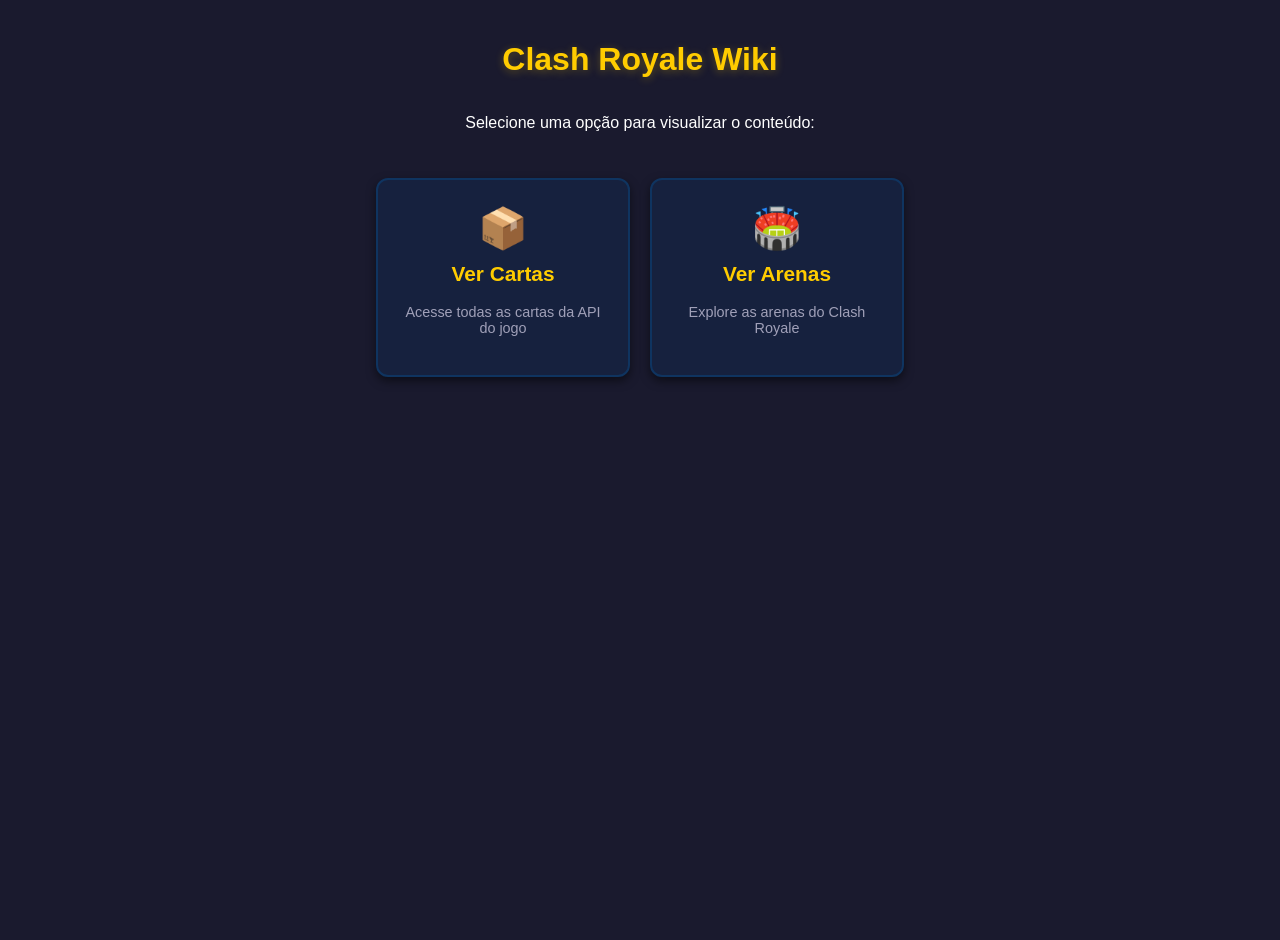
<file: teste clash royale/index.html>
<!DOCTYPE html>
<html lang="pt-BR">
<head>
  <meta charset="UTF-8">
  <meta name="viewport" content="width=device-width, initial-scale=1.0">
  <title>Wiki Clash Royale</title>
  <!-- Importa o CSS de bonita do site -->
  <link rel="stylesheet" href="style.css">
</head>
<body>

  <!-- ================= TELA 1: MENU PRINCIPAL ================= -->
  <div id="tela-menu" class="tela ativa">
    <h1>Clash Royale Wiki</h1>
    <p>Selecione uma opção para visualizar o conteúdo:</p>

    <div class="menu-cards">
      <!-- Card Cartas -->
      <div class="card-menu" onclick="navegarPara('tela-cartas')">
        <div style="font-size: 2.5rem;">📦</div>
        <h2>Ver Cartas</h2>
        <p>Acesse todas as cartas da API do jogo</p>
      </div>

      <!-- Card Arenas -->
      <div class="card-menu" onclick="navegarPara('tela-arenas')">
        <div style="font-size: 2.5rem;">🏟️</div>
        <h2>Ver Arenas</h2>
        <p>Explore as arenas do Clash Royale</p>
      </div>
    </div>
  </div>


  <!-- ================= TELA 2: CARTAS ================= -->
  <div id="tela-cartas" class="tela">
    <h1>Baú de Cartas</h1>
    
    <div class="top-bar">
      <button class="btn-voltar" onclick="navegarPara('tela-menu')">← Voltar ao Menu</button>
      <input type="text" id="input-busca" class="input-busca" placeholder="🔎 Buscar por nome...">
    </div>

    <div id="cartas-container" class="container"></div>
  </div>


  <!-- ================= TELA 3: ARENAS ================= -->
  <div id="tela-arenas" class="tela">
    <h1>Arenas do Clash Royale</h1>

    <div class="top-bar">
      <button class="btn-voltar" onclick="navegarPara('tela-menu')">← Voltar ao Menu</button>
    </div>

    <div id="arenas-container" class="container">
      <p>Carregando Arenas...</p>
    </div>
  </div>

  <!-- Importa o Script com a lógica e os dados -->
  <script src="script.js"></script>
</body>
</html>
</file>
<file: teste clash royale/style.css>
/* ESTILOS GERAIS */
body {
  font-family: Arial, sans-serif;
  background-color: #1a1a2e;
  color: #ffffff;
  text-align: center;
  padding: 20px;
  margin: 0;
  min-height: 100vh;
}

h1 {
  color: #ffcc00;
  text-shadow: 0 2px 8px rgba(255, 204, 0, 0.3);
  margin-bottom: 20px;
}

/* SISTEMA DE TELAS */
.tela {
  display: none;
  flex-direction: column;
  align-items: center;
}

.tela.ativa {
  display: flex;
}

/* MENU PRINCIPAL */
.menu-cards {
  display: flex;
  justify-content: center;
  gap: 20px;
  flex-wrap: wrap;
  margin-top: 30px;
}

.card-menu {
  background: #16213e;
  border: 2px solid #0f3460;
  border-radius: 12px;
  padding: 25px;
  width: 200px;
  cursor: pointer;
  box-shadow: 0 4px 10px rgba(0,0,0,0.5);
  transition: transform 0.2s, border-color 0.2s;
}

.card-menu:hover {
  transform: translateY(-5px);
  border-color: #ffcc00;
}

.card-menu h2 {
  color: #ffcc00;
  font-size: 1.3rem;
  margin-top: 10px;
}

.card-menu p {
  color: #a0a0b8;
  font-size: 0.9rem;
}

/* CONTROLES E BARRA DE BUSCA */
.top-bar {
  display: flex;
  justify-content: center;
  align-items: center;
  gap: 15px;
  flex-wrap: wrap;
  margin-bottom: 20px;
  width: 100%;
}

.btn-voltar {
  background-color: #0f3460;
  color: #fff;
  font-size: 1rem;
  font-weight: bold;
  padding: 10px 20px;
  border: 1px solid #ffcc00;
  border-radius: 8px;
  cursor: pointer;
  transition: background-color 0.2s;
}

.btn-voltar:hover {
  background-color: #ffcc00;
  color: #000;
}

.input-busca {
  padding: 10px 16px;
  font-size: 1rem;
  border-radius: 8px;
  border: 2px solid #0f3460;
  background-color: #16213e;
  color: #ffffff;
  outline: none;
  width: 240px;
}

.input-busca:focus {
  border-color: #ffcc00;
}

/* GRID E CARDS DE ITENS */
.container {
  display: flex;
  flex-wrap: wrap;
  justify-content: center;
  gap: 16px;
  margin-top: 10px;
  width: 100%;
}

.carta-card {
  position: relative;
  background: #16213e;
  border: 2px solid #0f3460;
  border-radius: 10px;
  padding: 12px;
  width: 130px;
  box-shadow: 0 4px 8px rgba(0, 0, 0, 0.4);
  overflow: hidden;
  transition: transform 0.2s, border-color 0.2s;
}

.carta-card:hover {
  transform: translateY(-5px);
  border-color: #ffcc00;
}

/* EFEITO GLOW */
.carta-card::before {
  content: '';
  position: absolute;
  top: var(--y, -100px);
  left: var(--x, -100px);
  width: 120px;
  height: 120px;
  background: radial-gradient(circle, rgba(255, 204, 0, 0.25) 0%, transparent 70%);
  transform: translate(-50%, -50%);
  pointer-events: none;
}

.carta-card img {
  width: 100%;
  height: auto;
}

.carta-card h3 {
  font-size: 0.95rem;
  margin: 10px 0 5px 0;
}

.carta-card p {
  font-size: 0.85rem;
  color: #e94560;
  margin: 0;
  font-weight: bold;
}
/* GRUPOS DE ELIXIR */
.grupo-elixir {
  width: 100%;
  margin-top: 30px;
  margin-bottom: 10px;
}

.titulo-elixir {
  display: flex;
  align-items: center;
  justify-content: center;
  gap: 10px;
  font-size: 1.2rem;
  color: #ffcc00;
  border-bottom: 2px solid #0f3460;
  padding-bottom: 8px;
  margin-bottom: 15px;
}

.icone-elixir {
  background-color: #e94560;
  color: #fff;
  font-weight: bold;
  border-radius: 50%;
  width: 28px;
  height: 28px;
  display: inline-flex;
  align-items: center;
  justify-content: center;
  font-size: 0.9rem;
  box-shadow: 0 0 8px rgba(233, 69, 96, 0.6);
}
</file>
